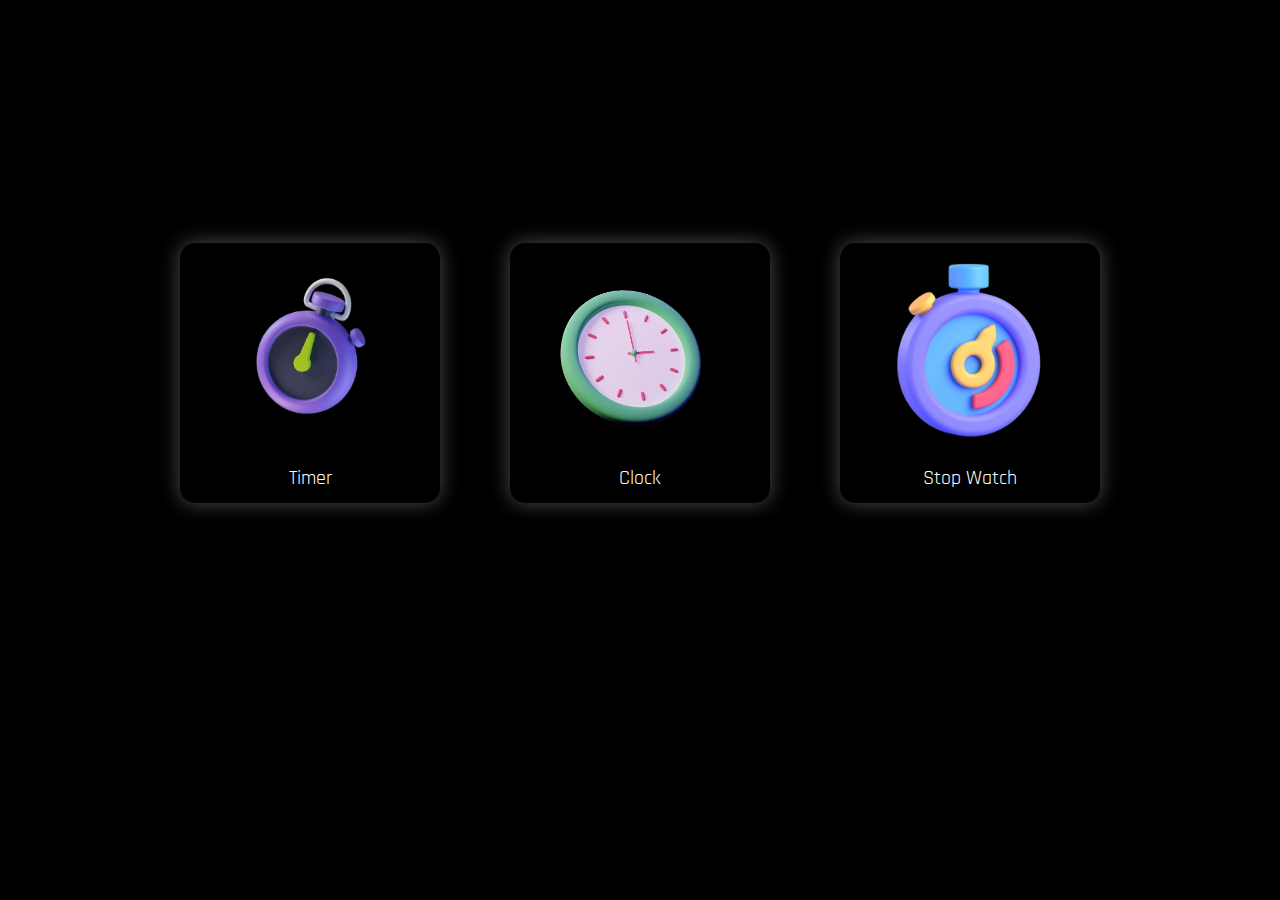
<file: index.html>
<!DOCTYPE html>
<html lang="en">
<head>
    <meta charset="UTF-8">
    <meta name="viewport" content="width=device-width, initial-scale=1.0">
    <title>Watch</title>
    <link rel="stylesheet" href="style.css">
</head>
<body>

    <div class="section">
        <a href="Timer.html">
            <div class="box">
                <div class="img">
                    <img src="timer-.png" alt="">
                </div>
                <p>Timer</p>
            </div>
        </a>
        <a href="clock.html">
            <div class="box" href="clock.html">
            
                <div class="img">
                    <img src="clock.png" alt="">
                </div>
                <p>Clock</p>
            </div>
        </a>

        <a href="Stop_watch.html">
            <div class="box">
                <div class="img">
                    <img src="stop-watch.png" alt="">
                </div>
                <p>Stop Watch</p>
            </div>
        </a>
    </div>

    
</body>
</html>
</file>
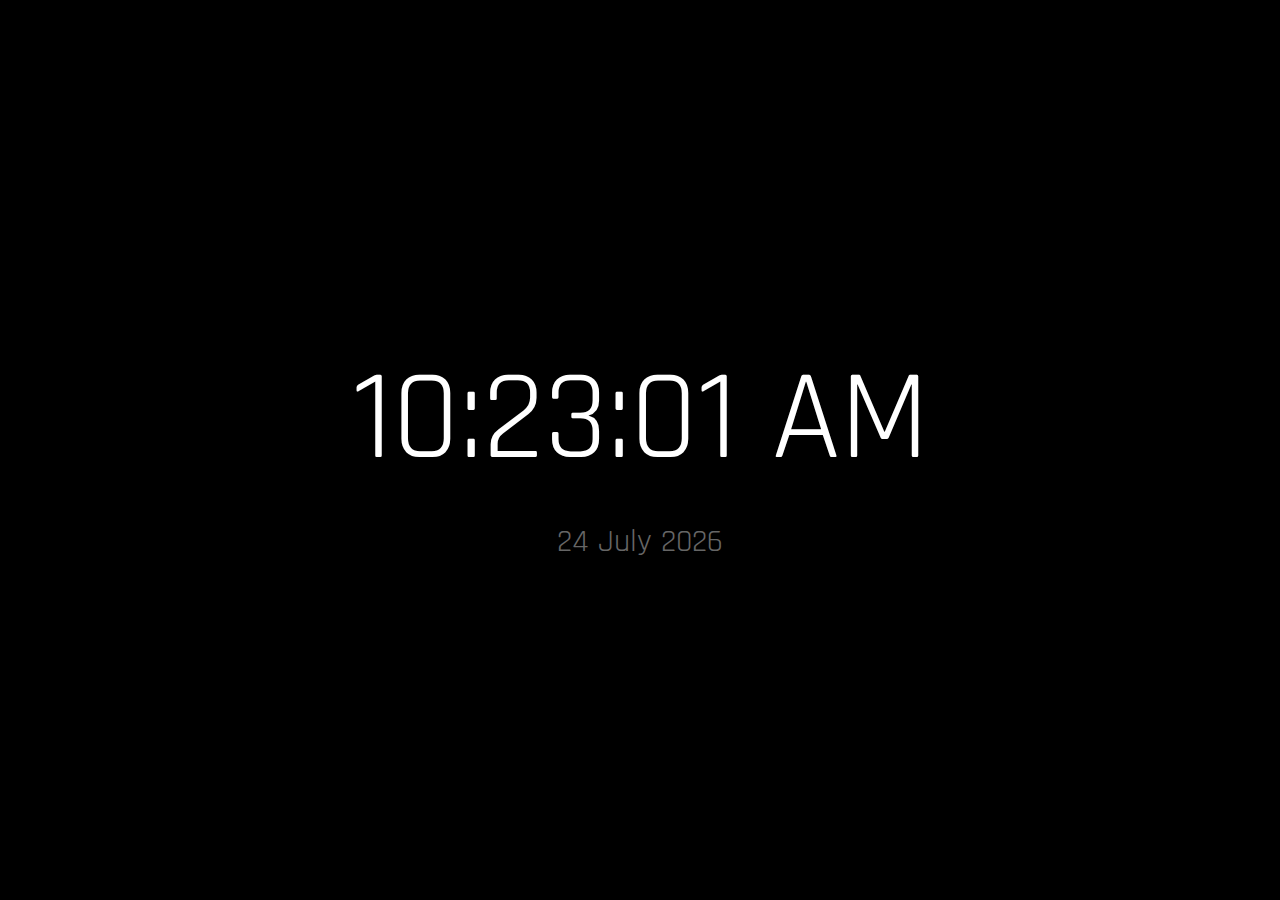
<file: clock.html>
<!DOCTYPE html>
<html lang="en">
<head>
    <meta charset="UTF-8">
    <meta name="viewport" content="width=device-width, initial-scale=1.0">
    <title>Watch -> Clock</title>
    <link rel="stylesheet" href="clock.css">

</head>
<body>
    
    <div class="clock-container">
        <div id="time" class="time">00:00:00 AM</div>
        <div id="date" class="date">1 January 2024</div>
    </div>

    <script src="app.js"></script>
</body>
</html>
</file>
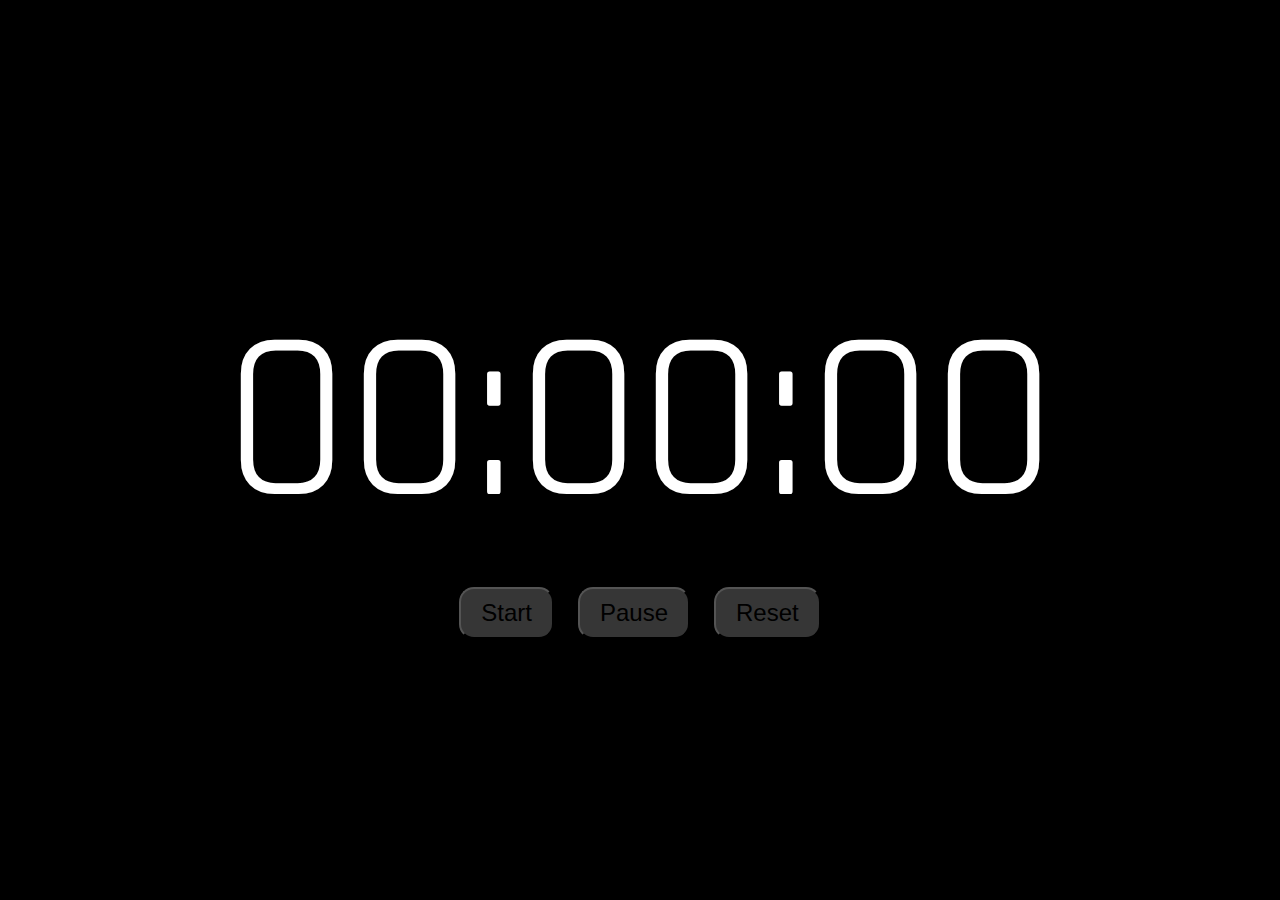
<file: Stop_watch.html>
<!DOCTYPE html>
<html lang="en">
<head>
    <meta charset="UTF-8">
    <meta name="viewport" content="width=device-width, initial-scale=1.0">
    <title>Watch -> Stop-Watch</title>
    <link rel="stylesheet" href="stop_watch.css">
</head>
<body>
    
    <div class="clock-container">
        <div id="stopwatchDisplay" class="time">00:00:00</div>
        <button onclick="startStopwatch()">Start</button>
        <button onclick="pauseStopwatch()">Pause</button>
        <button onclick="resetStopwatch()">Reset</button>
    </div>
    <script src="stop-watch.js"></script>
</body>
</html>
</file>
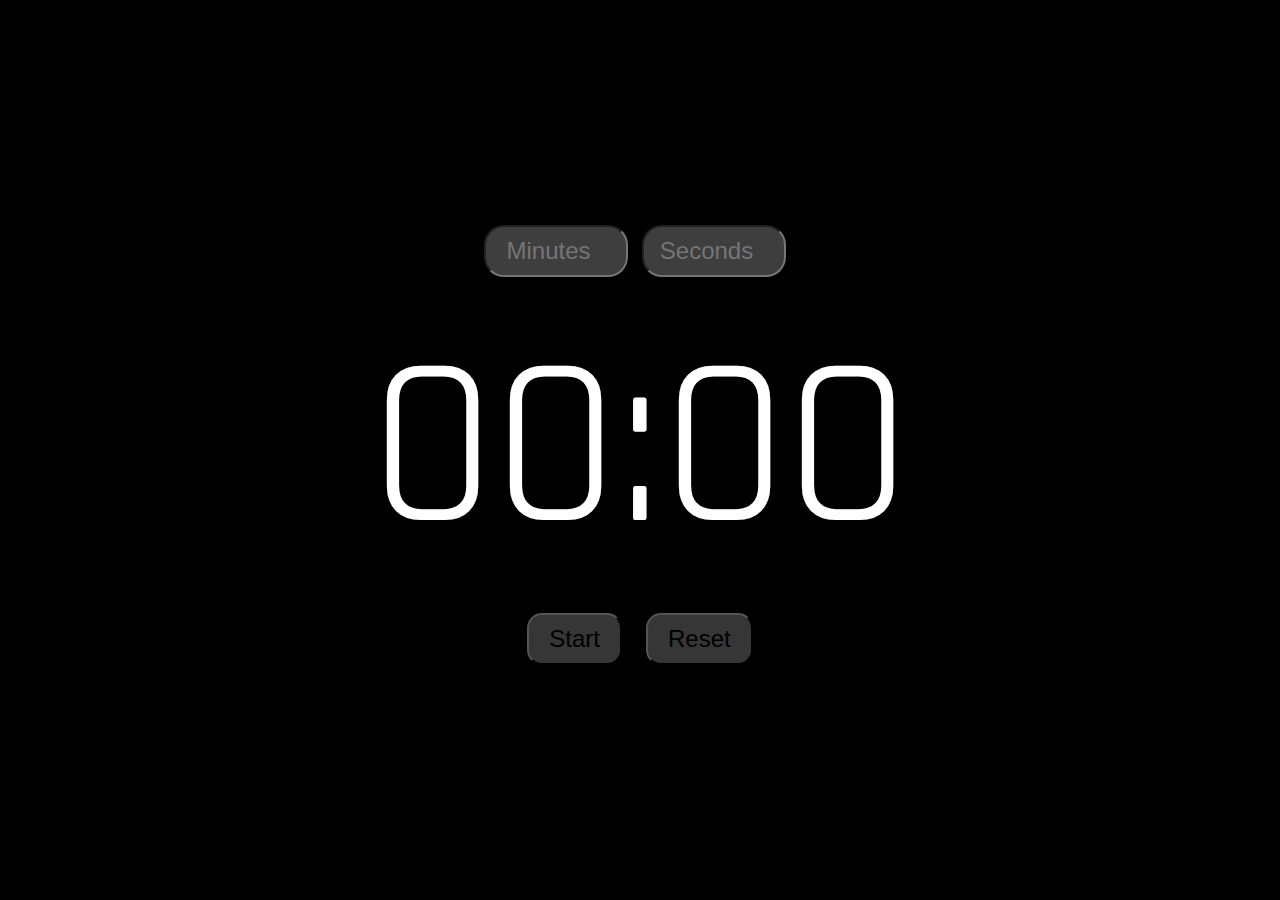
<file: Timer.html>
<!DOCTYPE html>
<html lang="en">
<head>
    <meta charset="UTF-8">
    <meta name="viewport" content="width=device-width, initial-scale=1.0">
    <title>Watch -> Timer</title>
    <link rel="stylesheet" href="timer.css">
</head>
<body>
    <div class="clock-container">
        <div class="input-container">
            <input type="number" id="minutes" placeholder="Minutes" min="0">
            <input type="number" id="seconds" placeholder="Seconds" min="0" max="59">
        </div>
        <div id="timerDisplay" class="time">00:00</div>
        <button onclick="startTimer()">Start</button>
        <button onclick="resetTimer()">Reset</button>
    </div>
    <script src="timer.js"></script>
</body>
</html>
</file>
<file: style.css>
@import url('https://fonts.googleapis.com/css2?family=Chakra+Petch:ital,wght@0,300;0,400;0,500;0,600;0,700;1,300;1,400;1,500;1,600;1,700&family=DynaPuff:wght@400..700&family=Rajdhani:wght@300;400;500;600;700&display=swap');

body{

    padding: 0;
    margin: 0;
    background-color: black;
    font-family: Rajdhani;
    
}

p{
    text-align: center;
    font-size: 20px;
}
a{
    text-decoration: none;
    color: white;

}
.section{

    display: flex;
    justify-content: center;
    align-items: center;
    position: relative;
    top: 13rem;

}

.box{

    display: grid;
    justify-content: center;
    align-items: center;
    border-radius: 15px;
    height: 15rem;
    width: 15rem;
    background-color: black;
    box-shadow: 0px 0px 20px 0px #4f4f4f;
    margin: 35px;
    padding: 10px;
    
    transition: transform 0.2s ease;

}
.box:hover{

    transform: scale(1.2);
    box-shadow: 0px 0px 20px 0px #ddff9a;

}

.img{

    display: flex;
    justify-content: center;
    align-items: center;
    

    img{
        height: 12rem;
        display: flex;
        justify-content: center;
        align-items: center;
    }
}
</file>
<file: clock.css>
@import url('https://fonts.googleapis.com/css2?family=Chakra+Petch:ital,wght@0,300;0,400;0,500;0,600;0,700;1,300;1,400;1,500;1,600;1,700&family=DynaPuff:wght@400..700&family=Rajdhani:wght@300;400;500;600;700&display=swap');

body{

    padding: 0;
    margin: 0;
    background-color: black;
    font-family: Rajdhani;
    color: white;
}

* {
    margin: 0;
    padding: 0;
    box-sizing: border-box;
}

body {
    display: flex;
    justify-content: center;
    align-items: center;
    height: 100vh;
    background-color: #000;
    
}

.clock-container {
    text-align: center;
    color: white;
}

.time {
    font-size: 8rem; 
}

.date {
    font-size: 2rem; 
    margin-top: 20px;
    color: #666;
}
</file>
<file: stop_watch.css>
@import url('https://fonts.googleapis.com/css2?family=Chakra+Petch:ital,wght@0,300;0,400;0,500;0,600;0,700;1,300;1,400;1,500;1,600;1,700&family=DynaPuff:wght@400..700&family=Rajdhani:wght@300;400;500;600;700&display=swap');

* {
    margin: 0;
    padding: 0;
    box-sizing: border-box;
}

body {
    display: flex;
    justify-content: center;
    align-items: center;
    height: 100vh;
    background-color: #000;
    font-family: Rajdhani;
}

.clock-container {
    text-align: center;
    color: white;
}

.time {
    font-size: 15rem;
    margin-top: 20px;
}

.input-container {
    margin-bottom: 20px;
}

input[type="number"] {
    width: 80px;
    padding: 10px;
    font-size: 1.5rem;
    text-align: center;
    margin-right: 10px;
}

button {
    padding: 10px 20px;
    font-size: 1.5rem;
    margin: 10px;
    cursor: pointer;
    border-radius: 15px;
    background-color: #363636;
}
</file>
<file: timer.css>
@import url('https://fonts.googleapis.com/css2?family=Chakra+Petch:ital,wght@0,300;0,400;0,500;0,600;0,700;1,300;1,400;1,500;1,600;1,700&family=DynaPuff:wght@400..700&family=Rajdhani:wght@300;400;500;600;700&display=swap');

* {
    margin: 0;
    padding: 0;
    box-sizing: border-box;
}

body {
    display: flex;
    justify-content: center;
    align-items: center;
    height: 100vh;
    background-color: #000;
    font-family: Rajdhani;
}

.clock-container {
    text-align: center;
    color: white;
}

.time {
    font-size: 15rem;
    margin-top: 20px;
}

.input-container {
    margin-bottom: 20px;
}

input[type="number"] {
    width: 9rem;
    padding: 10px;
    font-size: 1.5rem;
    text-align: center;
    margin-right: 10px;
    border-radius: 20px;
    color: white;
    background-color: #3e3e3e;
}


button {
    padding: 10px 20px;
    font-size: 1.5rem;
    margin: 10px;
    cursor: pointer;
    border-radius: 15px;
    background-color: #363636;
}
</file>
